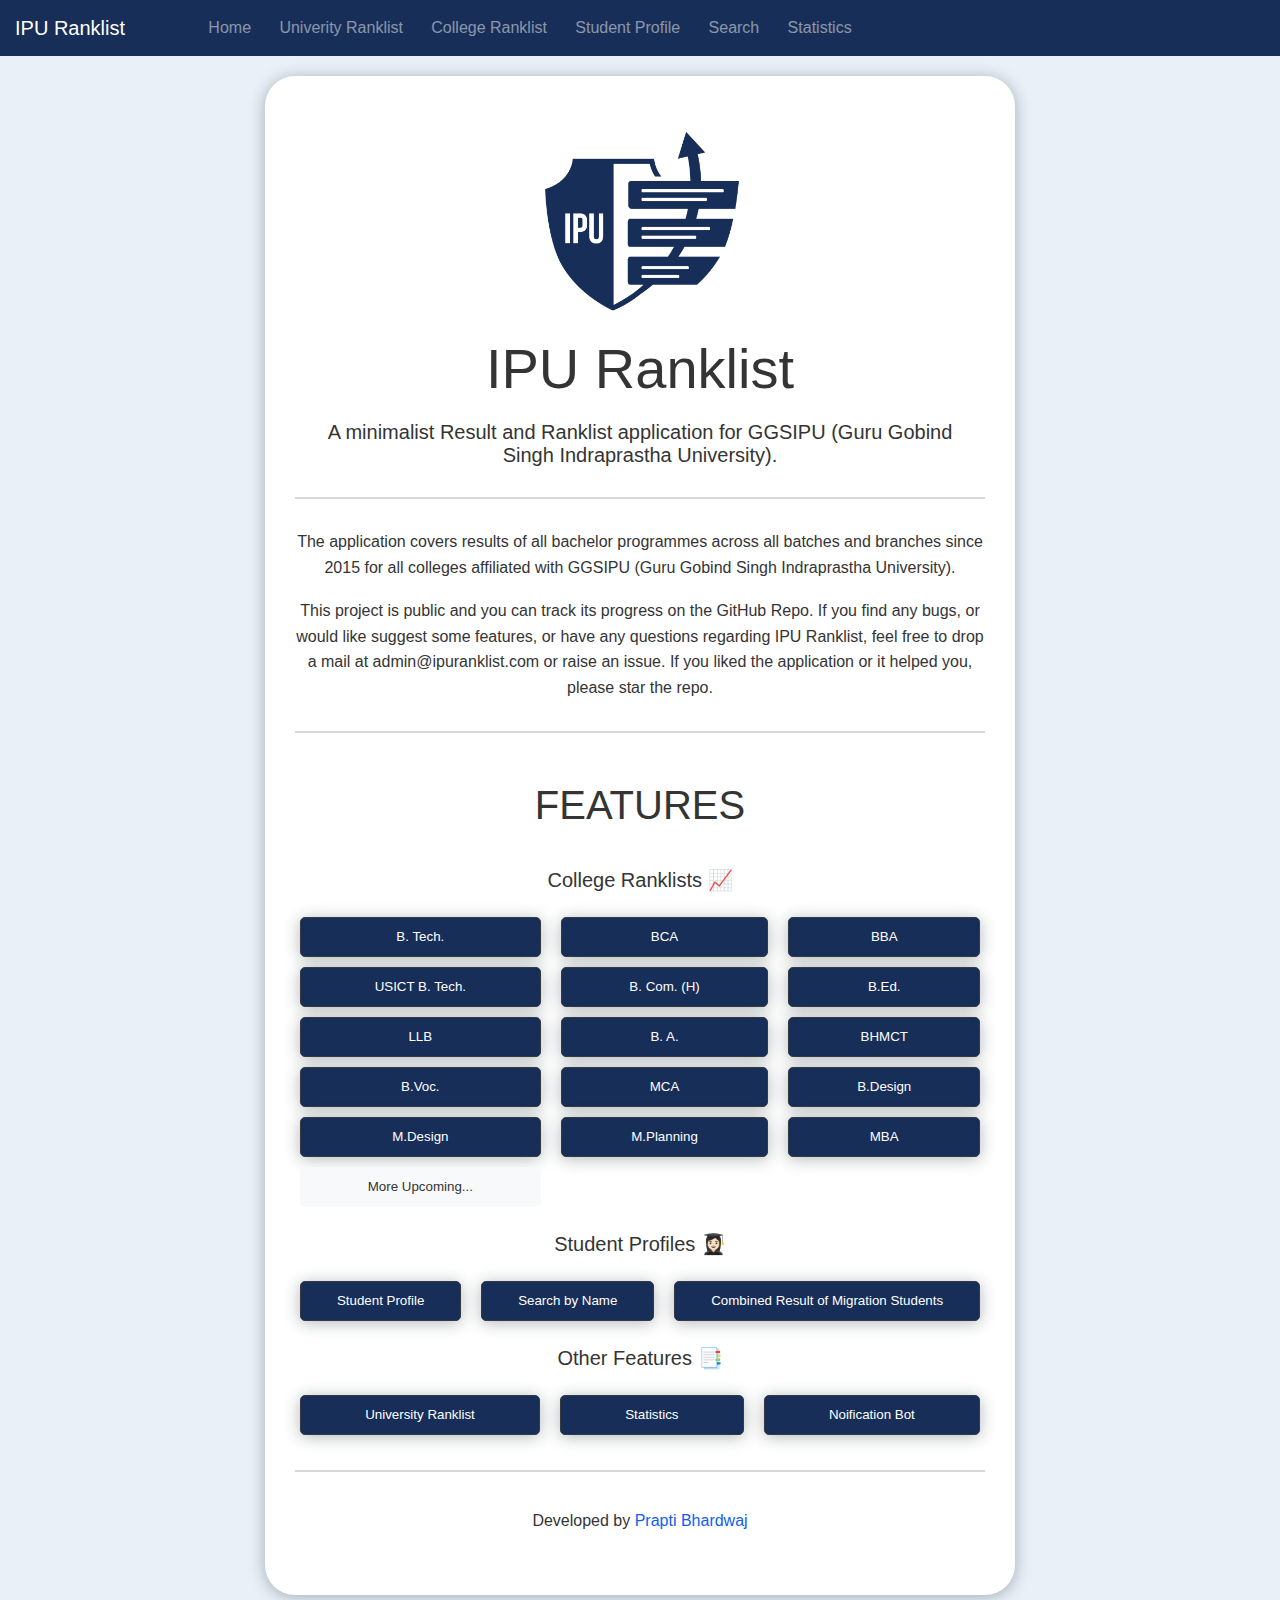
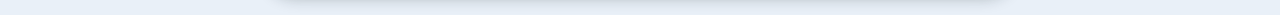
<file: index.html>
<!DOCTYPE html>
<html lang="en">
<head>
    <meta charset="UTF-8">
    <meta name="viewport" content="width=device-width, initial-scale=1.0">
    <title>IPU Ranklist</title>
    <link rel="icon" href="logo.png">
    <link rel="stylesheet" href="https://cdnjs.cloudflare.com/ajax/libs/font-awesome/6.4.2/css/all.min.css" integrity="sha512-z3gLpd7yknf1YoNbCzqRKc4qyor8gaKU1qmn+CShxbuBusANI9QpRohGBreCFkKxLhei6S9CQXFEbbKuqLg0DA==" crossorigin="anonymous" referrerpolicy="no-referrer" />
    <link rel="stylesheet" href="style.css">
    <link rel="stylesheet" href="result-style.css">
    <link rel="stylesheet" href="menu-style.css">
    <link rel="stylesheet" href="style.css">
    <link rel="preconnect" href="https://fonts.googleapis.com">
    <link rel="preconnect" href="https://fonts.gstatic.com" crossorigin>
    <link href="https://fonts.googleapis.com/css2?family=Nunito+Sans:opsz@6..12&family=Red+Hat+Display:wght@500;700;900&display=swap" rel="stylesheet">
</head>
<body>
    <header>
        <div class="navbar">
            <div class="heading">
                <a>IPU Ranklist</a>
            </div>
            <div class="icon-container" onclick="dropdown()">
                <i class="fa-solid fa-bars"></i>
            </div>
            
            <div id="menu">
                <a href="index.html">Home</a>
                <a href="result.html">Univerity Ranklist</a>
                <a href="result.html">College Ranklist</a>
                <a href="unavailable.html">Student Profile</a>
                <a href="unavailable.html">Search</a>
                <a href="unavailable.html">Statistics</a>
            </div>
        </div>
    </header>
    <main class="intro">
            <div class="logo"></div>
            <h1>IPU Ranklist</h1>
            <h4>A minimalist Result and Ranklist application for GGSIPU (Guru Gobind Singh Indraprastha University).</h4>
            <hr>
            <section class="intro-para">
                <p>The application covers results of all bachelor programmes across all batches and branches since 2015 for all colleges affiliated with GGSIPU (Guru Gobind Singh Indraprastha University).</p>
                <br>
                <p>This project is public and you can track its progress on the <a>GitHub Repo</a>. If you find any bugs, or would like suggest some features, or have any questions regarding IPU Ranklist, feel free to drop a mail at <a>admin@ipuranklist.com</a> or <a>raise an issue</a>. If you liked the application or it helped you, please star the repo.
                </p>
            </section>
            <hr>
            <section class="features">
                <h2>FEATURES</h2>
                <h4>College Ranklists 📈</h4>
                <section class="grid-container">
                    <button onclick="window.location.href = 'result.html'">B. Tech.</button>
                    <button onclick="myFunction()">BCA</button>
                    <button onclick="myFunction()">BBA</button>
                    <button onclick="window.location.href = 'result.html'">USICT B. Tech.</button>
                    <button onclick="myFunction()">B. Com. (H)</button>
                    <button onclick="myFunction()">B.Ed.</button>
                    <button onclick="myFunction()">LLB</button>
                    <button onclick="myFunction()">B. A.</button>
                    <button onclick="myFunction()">BHMCT</button>
                    <button onclick="myFunction()">B.Voc.</button>
                    <button onclick="myFunction()">MCA</button>
                    <button onclick="myFunction()">B.Design</button>
                    <button onclick="myFunction()">M.Design</button>
                    <button onclick="myFunction()">M.Planning</button>
                    <button onclick="myFunction()">MBA</button>
                    <button id="extra">More Upcoming...</button>
                </section>

                <h4>Student Profiles 👩🏻‍🎓</h4>
                <section class="grid-container">
                    <button onclick="window.location.href = 'unavailable.html'">Student Profile</button>
                    <button onclick="window.location.href = 'unavailable.html'">Search by Name</button>
                    <button onclick="window.location.href = 'unavailable.html'">Combined Result of Migration Students</button> 
                </section>

                <h4>Other Features 📑</h4>
                <section class="grid-container">
                    <button onclick="window.location.href = 'result.html'">University Ranklist</button>
                    <button onclick="window.location.href = 'unavailable.html'">Statistics</button>
                    <button onclick="window.location.href = 'unavailable.html'">Noification Bot</button>
                </section>
            </section>
            <hr>
            <footer class="footer">
                <p id="developer">Developed by <a href="https://github.com/pypimo">Prapti Bhardwaj</a></p>
                <div class="icons">
                    <a href="https://twitter.com/praptibhardwaj_"><i class="fa-brands fa-x-twitter"></i></a>
                    <a href="https://www.linkedin.com/in/praptibhardwaj/"><i class="fa-brands fa-linkedin"></i></a>
                    <a href="https://github.com/pypimo"><i class="fa-brands fa-github"></i></a>
                </div>
            </footer>
    </main>
    <script src="main.js"></script>
</body>
</html>
</file>
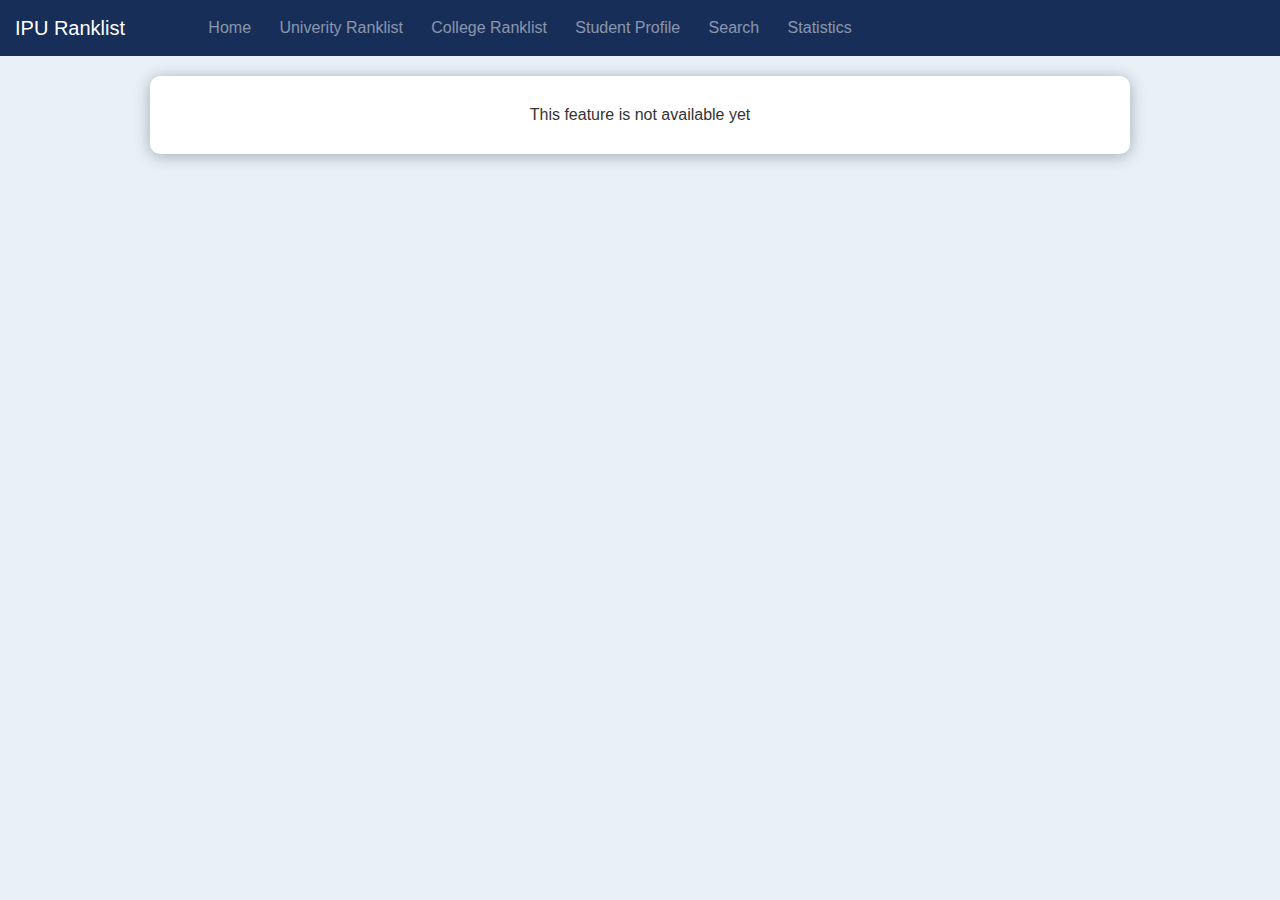
<file: unavailable.html>
<!DOCTYPE html>
<html lang="en">
<head>
    <meta charset="UTF-8">
    <meta name="viewport" content="width=device-width, initial-scale=1.0">
    <title>IPU Ranklist</title>
    <link rel="icon" href="logo.png">
    <link rel="stylesheet" href="https://cdnjs.cloudflare.com/ajax/libs/font-awesome/6.4.2/css/all.min.css" integrity="sha512-z3gLpd7yknf1YoNbCzqRKc4qyor8gaKU1qmn+CShxbuBusANI9QpRohGBreCFkKxLhei6S9CQXFEbbKuqLg0DA==" crossorigin="anonymous" referrerpolicy="no-referrer" />
    <link rel="stylesheet" href="style.css">
    <link rel="stylesheet" href="result-style.css">
    <link rel="stylesheet" href="menu-style.css">
    <link rel="preconnect" href="https://fonts.googleapis.com">
    <link rel="preconnect" href="https://fonts.gstatic.com" crossorigin>
    <link href="https://fonts.googleapis.com/css2?family=Nunito+Sans:opsz@6..12&family=Red+Hat+Display:wght@500;700;900&display=swap" rel="stylesheet">
</head>
<body>
    <header>
        <div class="navbar">
            <div class="heading">
                <a>IPU Ranklist</a>
            </div>
            <div class="icon-container" onclick="dropdown()">
                <i class="fa-solid fa-bars"></i>
            </div>
            
            <div id="menu">
                <a href="index.html">Home</a>
                <a href="result.html">Univerity Ranklist</a>
                <a href="result.html">College Ranklist</a>
                <a href="unavailable.html">Student Profile</a>
                <a href="unavailable.html">Search</a>
                <a href="unavailable.html">Statistics</a>
            </div>
        </div>
    </header>
    <main>
        <section class="page">
            <p>This feature is not available yet</p>
        </section>
    </main>

</body>
</html>
</file>
<file: style.css>
* {
    margin: 0;
    padding: 0;
    box-sizing: border-box;
    font-family: Arial;
}   

html {  
    background-color: #E9F0F8;
    color: #343434;
    font-size: 16px;
    font-weight: normal;
    font-family: 'Nunito Sans', sans-serif;
    font-family: 'Red Hat Display', sans-serif;
    overflow: auto;
}

.page, .intro {
    height: auto;
    width: auto;
    margin: 20px;
    background-color: white;
    box-shadow: rgba(14, 30, 37, 0.32) 0px 2px 16px 0px;
    padding: 20px;
    text-align: center;
}


.intro {
    max-width: 750px;
    border-radius: 30px;
}

.page {
    max-width: 750px;
    border-radius: 10px;
}

.heading{
    color: white;
    width: 170px;
}

.heading a {
    color: white;
    text-decoration: none;
    font-size: 1.25rem;
    font-weight: normal;
    margin: 15px;
}

.logo {
    background-image: url("logo.png");
    background-size: cover;
    height: 190px;
    width: 210px;
    margin: 20px auto;
}

.full-width {
    width: 100%;
}

button {
    background-color: #172E58;
    color: white;
    height: 40px;
    /* margin: 4px 0px; */
    border-radius: 5px;
    padding: 6px 12px;
    border: 1px solid #343a40;
    box-shadow: rgba(14, 30, 37, 0.32) 0px 2px 16px 0px;
    transition: box-shadow 0.3s;
    z-index: 1;
    text-align: center;
}

button:hover{
    box-shadow: rgba(85, 140, 245, 0.7) 5px 5px, rgba(134, 174, 252, 0.5) 10px 10px, rgba(134, 174, 252, 0.3) 15px 15px, rgba(134, 174, 252, 0.2) 20px 20px, rgba(134, 174, 252, 0.1) 25px 25px ; /*rgba(179, 204, 252, 0.3) 15px 15px,rgba(215, 225, 250, 10.3) 20px 20px, rgba(229, 234, 252, 0.3) 25px 25px;*/
    position: relative;
    top: -5px;
    cursor: pointer;
}

#extra {
    background-color: #F8F9FA;
    color: #343434;
    border: none;
    box-shadow: none;
}

#extra:hover {
    box-shadow: none;
    background-color: #E8E8E8 ;
    position: relative;
    top: 0;
    transition: background-color 0.2s;
}

h1 {
    font-size: 3.5rem;
}

h2 {
    font-size: 2.5rem;
}
h3 {
    font-size: 1.75rem;

}
h4 {
    font-size: 1.25rem;
}

h1,h2,h3,h4 {
    font-weight: normal;
    margin: 20px;
}

.features, .content, .footer {
    display: flex;
    flex-direction: column;
    align-items: center; 
}

.grid-container {
    width: 100%;
    display: flex;
    flex-direction: column;
} 

.grid-container > button {
    margin: 5px;
}


hr {
    border: 1px solid#D8D8D8;         
    margin: 30px 0;
}

footer a{
    text-decoration: none;
    color: #0F5DF4;
}

.intro-para > p {
    line-height: 1.6rem;
}

#developer {
    margin: 10px;
}
footer {
    margin: 25px;
}

.icon-container {
    position: absolute;
    right: 15px;
    cursor: pointer;
    border: 1px solid #D8D8D8;
    padding: 10px;
    border-radius: 4px;
}
#menu {
    display: none;
    background-color: #172E58;
    color: #FFFFFF80;
    text-decoration: none;
    position: absolute;
    top: 50px;
    width: 100%;
    left: 0;
    padding: 5px 15px;
    overflow: hidden;
    transition: height 1s ease;
}


#menu a {
    padding: 8px;
    text-decoration: none;
    color: #FFFFFF80;
    display: block;
    float: none;
}

#menu a:hover {
    color: white;
    cursor: pointer;
}

.navbar{
    height: 56px;
    background-color: #172E58;
    color: #FFFFFF80;
    display: flex;
    align-items: center;

}


@media (max-width: 576px) {
    html {
        font-size: 12px;
    }
}

@media (min-width: 768px) {

    #menu {
        display: flex;
        justify-content: space-evenly;
        position: static;
        max-width: 720px;
    }
    #menu a {
        padding: 0 5px;
        display: inline-block;
    }

    .icon-container {
        display: none;
    }

    .page, .intro {
        margin: 20px auto;
        padding: 30px;
    }

    .grid-container {
        display: grid;
        grid-template-columns: auto auto auto;
        gap: 0 10px;
    }

    
}

@media (min-width: 1000px) {
    .page {
        max-width: 980px; 
    }
}
</file>
<file: result-style.css>
.result {
    display: flex;
    flex-direction: column;
    row-gap: 15px;
    padding: 15px;
    margin: auto;
}


#search-by-name , .remove {
    width: 100%;
    height: 40px;
    margin: 0;
    font-size: 1rem;
}

.remove {
    display: flex;
    justify-content: space-between;
    align-items: center;
}

/*toggle button*/
input[type="checkbox"] {
    position: relative;
    width: 45px;
    height: 25px;
    -webkit-appearance: none;
    appearance: none;
    background: #cccccc;
    border-radius: 2rem;
    cursor: pointer;
    display: inline-block;
}
  
input[type="checkbox"]::before {
    content: "";
    width: 18px;
    height: 18Px;
    border-radius: 50%;
    background: #fff;
    position: absolute;
    bottom: 4px;
    left: 4px;
    transition: 0.5s;
}

input[type="checkbox"]:checked::before {
    transform: translateX(18px);
    background: #fff;
}
  
input[type="checkbox"]:checked {
    background: #0F5DF4;
}


.bold {
    font-weight: bold;
}

.top {
    font-size: 12px;
    margin: 20px;
}


/*table*/
table.GeneratedTable {
    width: 100%;
    color: #212529;
    font-size: 1rem;
    overflow-x:auto;
}
  
table.GeneratedTable td, table.GeneratedTable th {
    padding: 0.75rem;
}
  
table.GeneratedTable thead {
    background-color: #172E58;
    color: white;
}

table.GeneratedTable tbody > tr {
    transition: transform 0.4s;
}

table.GeneratedTable tbody > tr:hover {
    box-shadow: rgba(14, 30, 37, 0.32) 0px 2px 16px 0px;
    transform: scale(1.04); 
}

/*chart*/
#line-chart {
    height: 100%;
    width: 100%;
}
</file>
<file: menu-style.css>
#selection-bar {
    display: flex;
    flex-wrap: wrap;
    justify-content: center;
    row-gap: 10px;
    column-gap: 10px;
    width: 100%;
    /* background-color: pink; */
    margin: 0;
}  

#selection-bar select, input[type="text"], .remove {
    border: 2px solid transparent;
    box-shadow: rgba(14, 30, 37, 0.1) 0px 2px 16px 0px;
    height: 40px;
    border-radius: 5px;
    padding: 10px;
}


#selection-bar > select {
    background-color: white;
    text-align: justify; 
    flex-grow: 1;
}

#selection-bar select:hover {
    border: 2px solid rgba(85, 140, 245, 0.7);
    cursor: pointer;
} 

#selection-bar > button {
    width: 100%;
    flex-grow: 1.5;
}


@media only screen and (min-width: 768px) {

    #selection-bar > button {
        width: auto;
        flex-grow: 1.5;
    }
    #selection-bar {
        width: 70%;
        margin: auto;
    }
}
</file>
